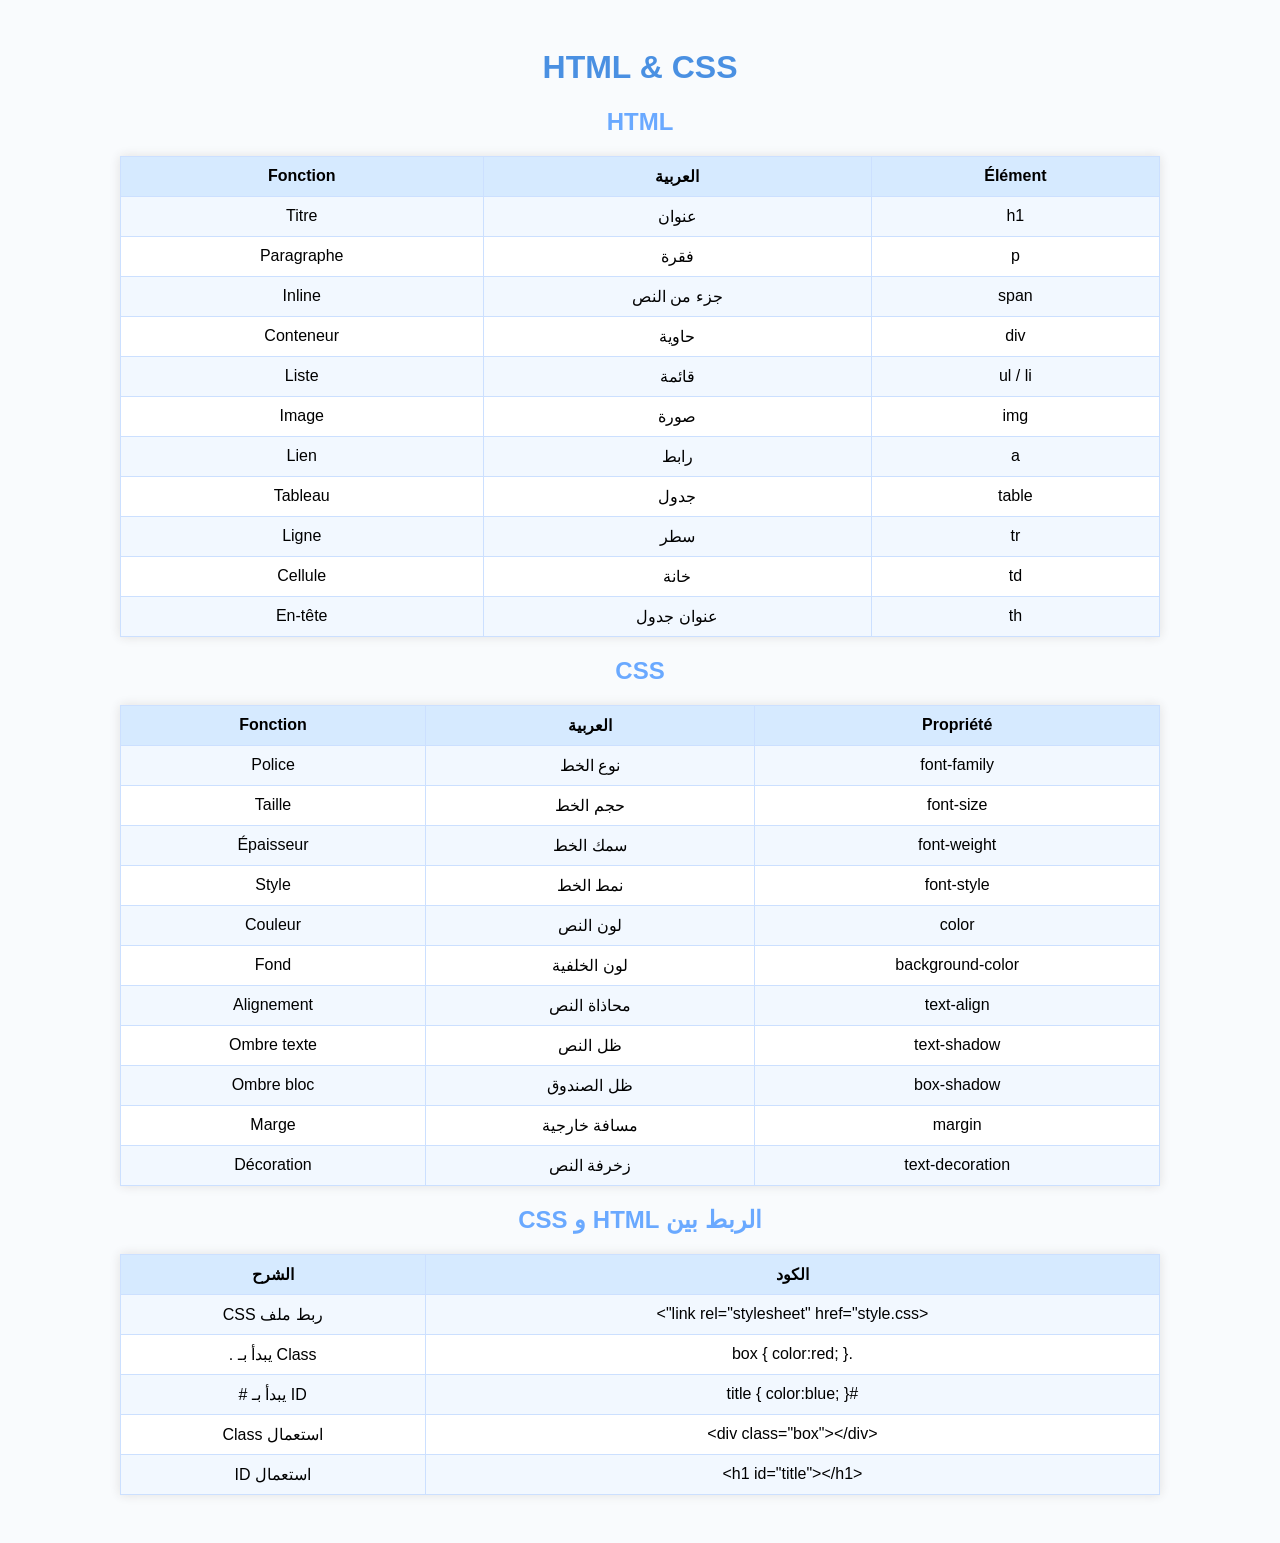
<file: index.html>
<!DOCTYPE html>
<html lang="ar">
<head>
<meta charset="UTF-8">
<title>HTML & CSS - Résumé</title>

<link rel="stylesheet" href="style.css">

</head>

<body>

<h1>HTML & CSS</h1>

<h2>HTML</h2>
<table>
<tr><th>Élément</th><th>العربية</th><th>Fonction</th></tr>
<tr><td>h1</td><td>عنوان</td><td>Titre</td></tr>
<tr><td>p</td><td>فقرة</td><td>Paragraphe</td></tr>
<tr><td>span</td><td>جزء من النص</td><td>Inline</td></tr>
<tr><td>div</td><td>حاوية</td><td>Conteneur</td></tr>
<tr><td>ul / li</td><td>قائمة</td><td>Liste</td></tr>
<tr><td>img</td><td>صورة</td><td>Image</td></tr>
<tr><td>a</td><td>رابط</td><td>Lien</td></tr>
<tr><td>table</td><td>جدول</td><td>Tableau</td></tr>
<tr><td>tr</td><td>سطر</td><td>Ligne</td></tr>
<tr><td>td</td><td>خانة</td><td>Cellule</td></tr>
<tr><td>th</td><td>عنوان جدول</td><td>En-tête</td></tr>
</table>

<h2>CSS</h2>
<table>
<tr><th>Propriété</th><th>العربية</th><th>Fonction</th></tr>
<tr><td>font-family</td><td>نوع الخط</td><td>Police</td></tr>
<tr><td>font-size</td><td>حجم الخط</td><td>Taille</td></tr>
<tr><td>font-weight</td><td>سمك الخط</td><td>Épaisseur</td></tr>
<tr><td>font-style</td><td>نمط الخط</td><td>Style</td></tr>
<tr><td>color</td><td>لون النص</td><td>Couleur</td></tr>
<tr><td>background-color</td><td>لون الخلفية</td><td>Fond</td></tr>
<tr><td>text-align</td><td>محاذاة النص</td><td>Alignement</td></tr>
<tr><td>text-shadow</td><td>ظل النص</td><td>Ombre texte</td></tr>
<tr><td>box-shadow</td><td>ظل الصندوق</td><td>Ombre bloc</td></tr>
<tr><td>margin</td><td>مسافة خارجية</td><td>Marge</td></tr>
<tr><td>text-decoration</td><td>زخرفة النص</td><td>Décoration</td></tr>
</table>

<h2>الربط بين HTML و CSS</h2>
<table>
<tr><th>الكود</th><th>الشرح</th></tr>
<tr><td>&lt;link rel="stylesheet" href="style.css"&gt;</td><td>ربط ملف CSS</td></tr>
<tr><td>.box { color:red; }</td><td>Class يبدأ بـ .</td></tr>
<tr><td>#title { color:blue; }</td><td>ID يبدأ بـ #</td></tr>
<tr><td>&lt;div class="box"&gt;&lt;/div&gt;</td><td>استعمال Class</td></tr>
<tr><td>&lt;h1 id="title"&gt;&lt;/h1&gt;</td><td>استعمال ID</td></tr>
</table>

</body>
</html>
</file>
<file: style.css>
body {
    font-family: Arial;
    direction: rtl;
    background: #f9fbfd;
    padding: 20px;
}

h1 {
    text-align: center;
    color: #4a90e2;
}

h2 {
    text-align: center;
    color: #6aa9ff;
}

table {
    width: 85%;
    margin: 20px auto;
    border-collapse: collapse;
    background: #ffffff;
    box-shadow: 0 0 10px #e0e0e0;
}

th {
    background: #d6eaff;
    padding: 10px;
}

td {
    padding: 10px;
    text-align: center;
}

tr:nth-child(even) {
    background: #f2f8ff;
}

td, th {
    border: 1px solid #cce0ff;
}
</file>
